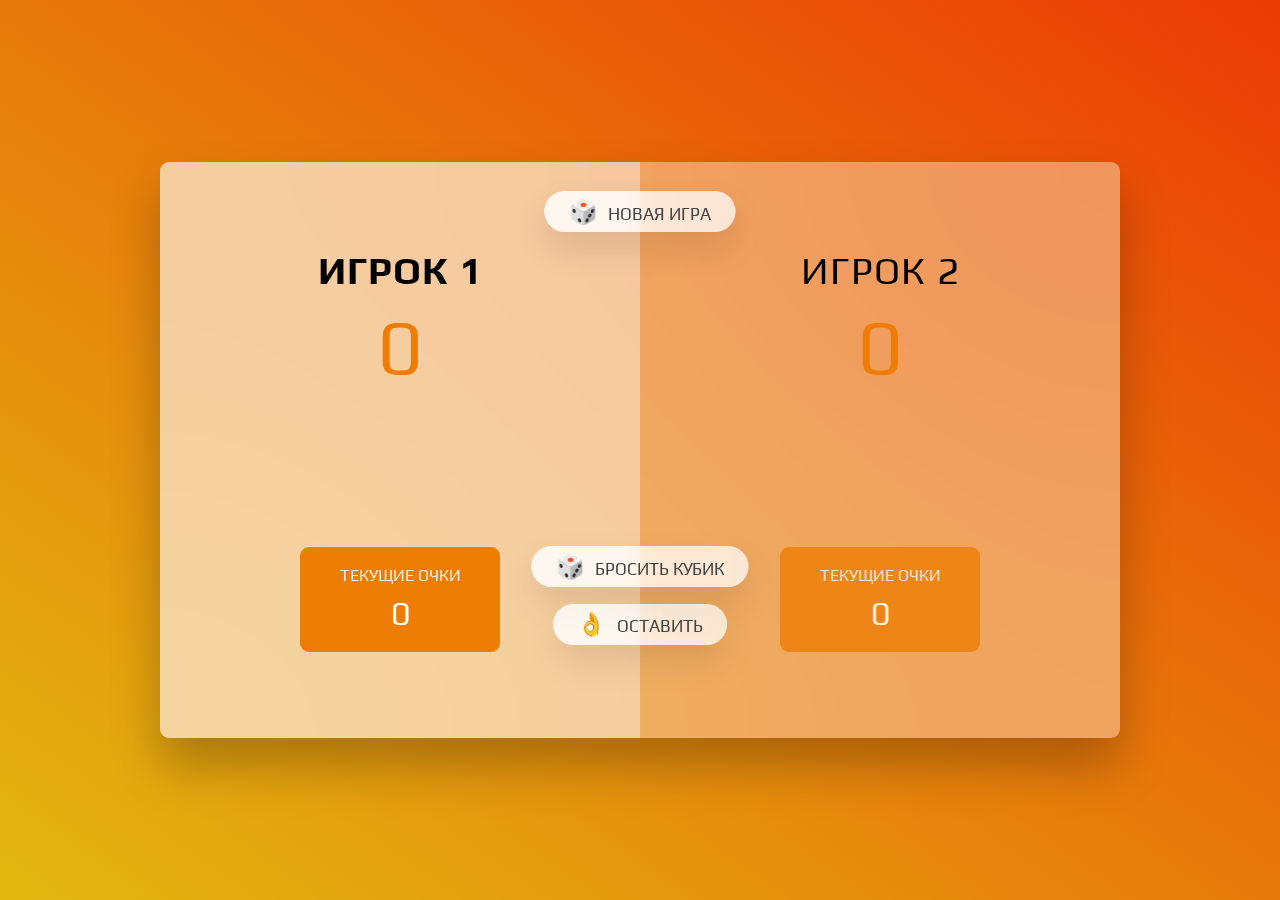
<file: dice_game/index.html>
<!DOCTYPE html>
<html lang="ru">
  <head>
    <meta charset="UTF-8" />
    <meta http-equiv="X-UA-Compatible" content="ie=edge" />
    <meta name="viewport" content="width=device-width, initial-scale=1.0" />
    <link rel="stylesheet" href="./style/style.css" />
    <title>Кости</title>
  </head>
  <body>
    <main>
      <section class="player player--0 player--active">
        <h2 class="name" id="name--0">Игрок 1</h2>
        <p class="score" id="score--0">47</p>
        <div class="current">
          <p class="current-label">Текущие очки</p>
          <p class="current-score" id="current--0">0</p>
        </div>
      </section>
      <section class="player player--1">
        <h2 class="name" id="name--1">Игрок 2</h2>
        <p class="score" id="score--1">31</p>
        <div class="current">
          <p class="current-label">Текущие очки</p>
          <p class="current-score" id="current--1">0</p>
        </div>
      </section>

      <img src="./img/dice1.png" alt="Playing dice" class="dice" />
      <button class="btn btn--new">🎲 Новая игра</button>
      <button class="btn btn--roll">🎲 Бросить кубик</button>
      <button class="btn btn--hold">👌 Оставить</button>
    </main>
    <script src="./script/script.js"></script>
  </body>
</html>
</file>
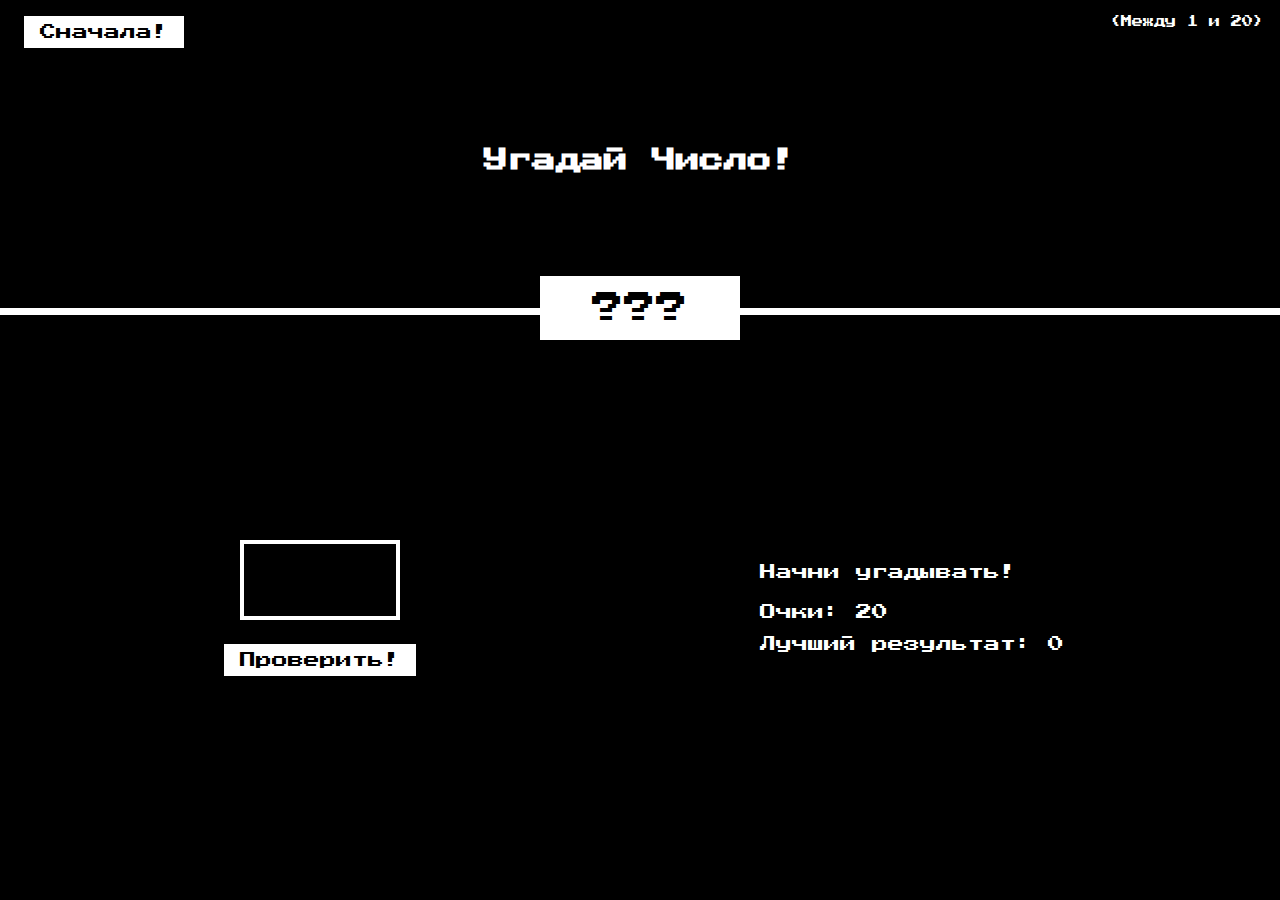
<file: guess_the_number/index.html>
<!DOCTYPE html>
<html lang="en">
  <head>
    <meta charset="UTF-8" />
    <meta name="viewport" content="width=device-width, initial-scale=1.0" />
    <meta http-equiv="X-UA-Compatible" content="ie=edge" />
    <link rel="stylesheet" href="./style/style.css" />
    <title>Угадай Число!</title>
  </head>
  <body>
    <header>
      <h1>Угадай Число!</h1>
      <p class="between">(Между 1 и 20)</p>
      <button class="btn again">Сначала!</button>
      <div class="question">???</div>
    </header>
    <main>
      <section class="left">
        <input type="number" class="number-input" onkeyup="this.value = this.value.replace(/[^\d]/g,'');" />
        <button class="btn check">Проверить!</button>
      </section>
      <section class="right">
        <p class="guess-message">Начни угадывать!</p>
        <p class="label-score">Очки: <span class="score">20</span></p>
        <p class="label-highscore">
          Лучший результат: <span class="highscore">0</span>
        </p>
      </section>
    </main>
    <script src="./script/script.js"></script>
  </body>
</html>
</file>
<file: dice_game/style/style.css>
@import url('https://fonts.googleapis.com/css2?family=Play&display=swap');
* {
  margin: 0;
  padding: 0;
  box-sizing: border-box;
}

html {
  font-size: 60%;
}

body {
  font-family: 'Play', sans-serif;
  font-weight: 400;
  height: 100vh;
  color: #000;
  background-image: linear-gradient(to top right, #e2b810 0%, #ec3b05 100%);
  display: flex;
  align-items: center;
  justify-content: center;
}

/* Layout */
main {
  position: relative;
  width: 100rem;
  height: 60rem;
  background-color: rgba(255, 255, 255, 0.35);
  backdrop-filter: blur(200px);
  filter: blur();
  box-shadow: 0 3rem 5rem rgba(0, 0, 0, 0.25);
  border-radius: 9px;
  overflow: hidden;
  display: flex;
}

.player {
  flex: 50%;
  padding: 9rem;
  display: flex;
  flex-direction: column;
  align-items: center;
  transition: all 0.75s;
}

/* Elements */
.name {
  position: relative;
  font-size: 4rem;
  text-transform: uppercase;
  letter-spacing: 1px;
  word-spacing: 2px;
  font-weight: 300;
  margin-bottom: 1rem;
}

.score {
  font-size: 8rem;
  font-weight: 300;
  color: #ee7d05;
  margin-bottom: auto;
}

.player--active {
  background-color: rgba(255, 255, 255, 0.4);
}
.player--active .name {
  font-weight: 700;
}
.player--active .score {
  font-weight: 400;
}

.player--active .current {
  opacity: 1;
}

.current {
  background-color: #ee7d05;
  opacity: 0.8;
  border-radius: 9px;
  color: #fff;
  width: 65%;
  padding: 2rem;
  text-align: center;
  transition: all 0.75s;
}

.current-label {
  text-transform: uppercase;
  margin-bottom: 1rem;
  font-size: 1.7rem;
  color: #eee;
}

.current-score {
  font-size: 3.5rem;
}

/* ABSOLUTE POSITIONED ELEMENTS */
.btn {
  position: absolute;
  left: 50%;
  transform: translateX(-50%);
  color: #444;
  background: none;
  border: none;
  font-family: inherit;
  font-size: 1.8rem;
  text-transform: uppercase;
  cursor: pointer;
  font-weight: 400;
  transition: all 0.2s;

  background-color: #fff;
  background-color: rgba(255, 255, 255, 0.6);
  backdrop-filter: blur(10px);

  padding: 0.7rem 2.5rem;
  border-radius: 50rem;
  box-shadow: 0 1.75rem 3.5rem rgba(0, 0, 0, 0.1);
}

.btn::first-letter {
  font-size: 2.4rem;
  display: inline-block;
  margin-right: 0.7rem;
}

.btn--new {
  top: 3rem;
}
.btn--roll {
  top: 40rem;
}
.btn--hold {
  top: 46rem;
}

.btn:active {
  transform: translate(-50%, 3px);
  box-shadow: 0 1rem 2rem rgba(0, 0, 0, 0.15);
}

.btn:focus {
  outline: none;
}


.dice {
  position: absolute;
  left: 50%;
  top: 16.5rem;
  transform: translateX(-50%);
  height: 10rem;
}

.player--winner {
  background-color: #2f2f2f;
}

.player--winner .name {
  font-weight: 700;
  color: #d50b0b;
}
</file>
<file: guess_the_number/style/style.css>
@import url('https://fonts.googleapis.com/css2?family=Press+Start+2P&display=swap');

* {
  margin: 0;
  padding: 0;
  box-sizing: border-box;
}

html {
  font-size: 50%;
}

body {
  font-family: 'Press Start 2P', sans-serif;
  color: #fff;
  background-color: #000000;
   /* background-color: #09fa15; */
}

/* Layout Styles */
header {
  position: relative;
  height: 35vh;
  border-bottom: 7px solid #fff;
}

main {
  height: 65vh;
  color: #fff;
  display: flex;
  align-items: center;
  justify-content: space-around;
}

.left {
  width: 50rem;
  display: flex;
  flex-direction: column;
  align-items: center;
  font-size: 2rem;
}

.right {
  width: 50rem;
  font-size: 2rem;
}

/* Elements Styles */
h1 {
  font-size: 3rem;
  text-align: center;
  position: absolute;
  width: 100%;
  top: 52%;
  left: 50%;
  transform: translate(-50%, -50%);
}

.question {
  background: #fff;
  color: #000;
  font-size: 4rem;
  width: 25rem;
  padding: 2rem 0rem;
  text-align: center;
  position: absolute;
  bottom: 0;
  left: 50%;
  transform: translate(-50%, 50%);
}

.between {
  font-size: 1.4rem;
  position: absolute;
  top: 2rem;
  right: 2rem;
}

.again {
  position: absolute;
  top: 2rem;
  left: 3rem;
}

.number-input {
  background: none;
  border: 4px solid #fff;
  font-family: inherit;
  color: inherit;
  font-size: 5rem;
  padding: 2rem;
  width: 20rem;
  text-align: center;
  display: block;
  margin-bottom: 3rem;
}

.btn {
  border: none;
  background-color: #fff;
  color: #000;
  font-size: 2rem;
  font-family: inherit;
  padding: 1rem 2rem;
  cursor: pointer;
}

.btn:hover {
  background-color: rgb(218, 213, 213);
}

.guess-message {
  margin-bottom: 2rem;
  height: 3rem;
}

.label-score {
  margin-bottom: 2rem;
}
</file>
